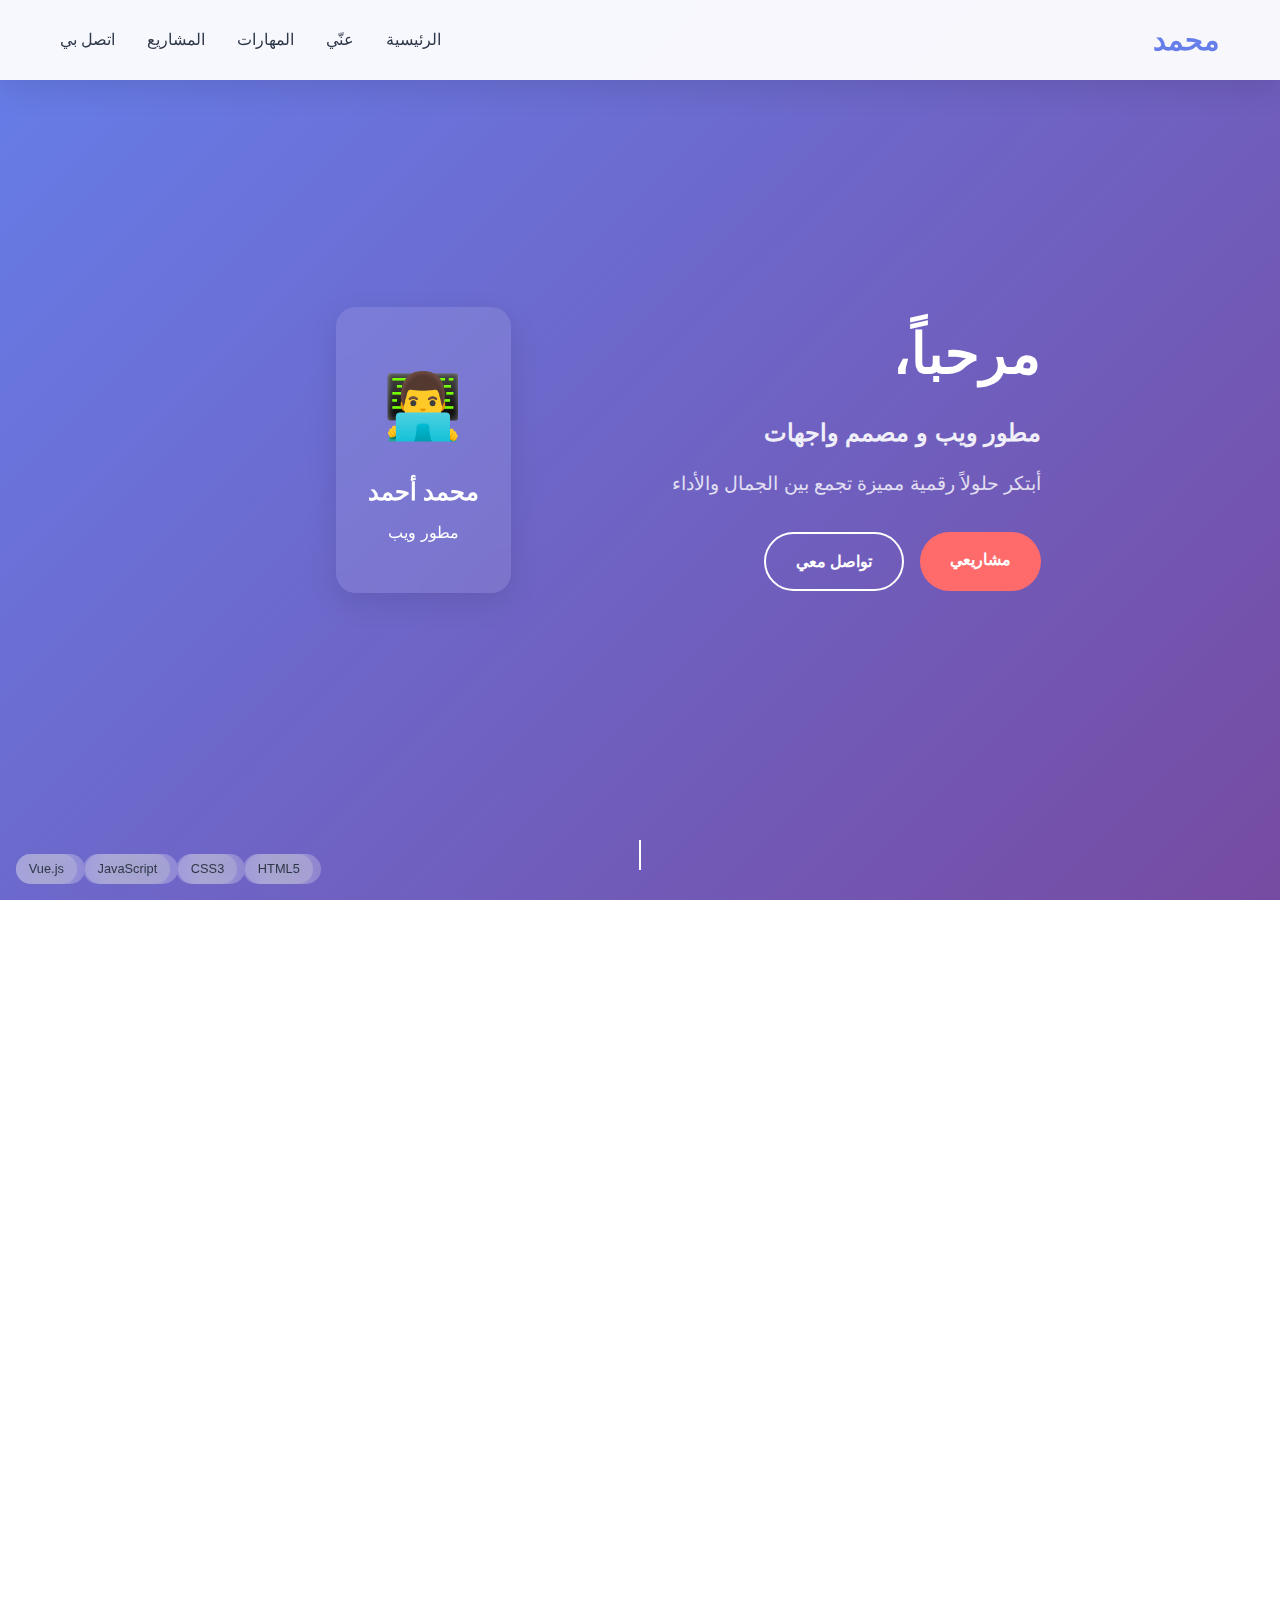
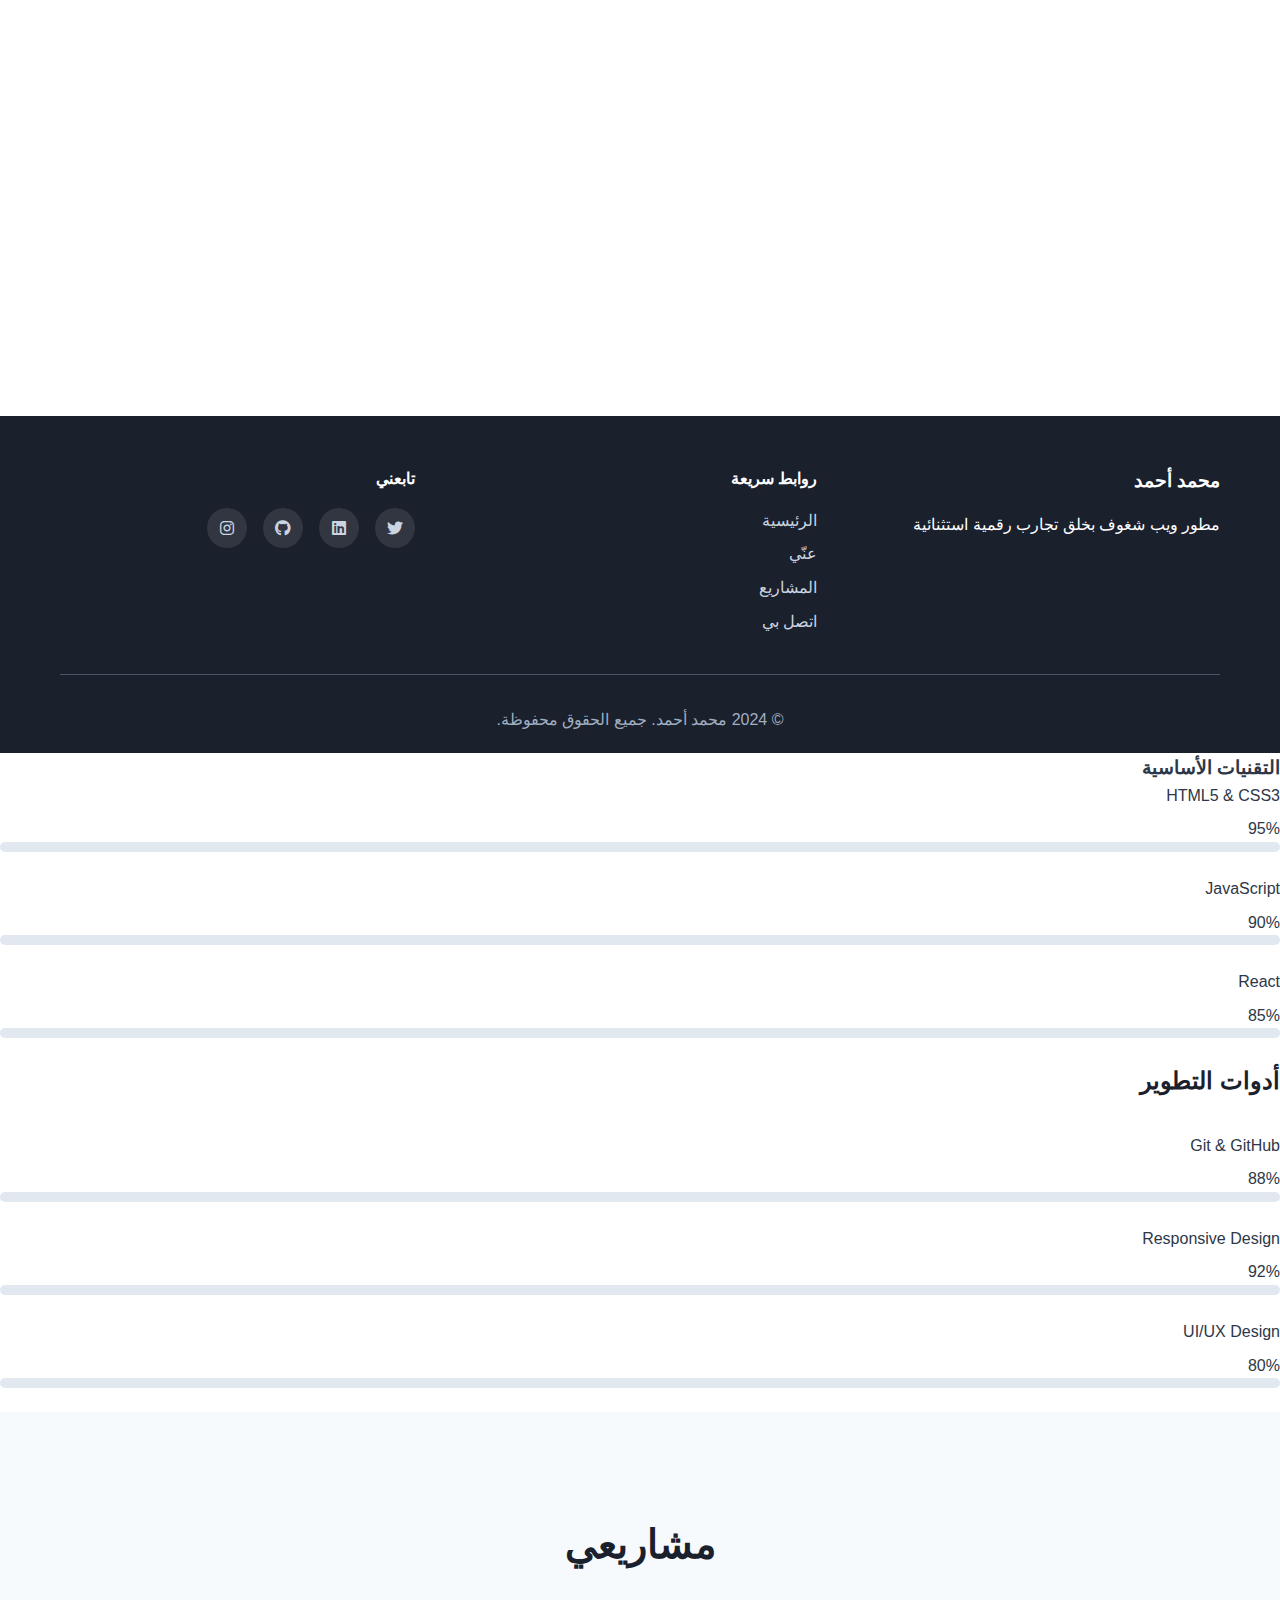
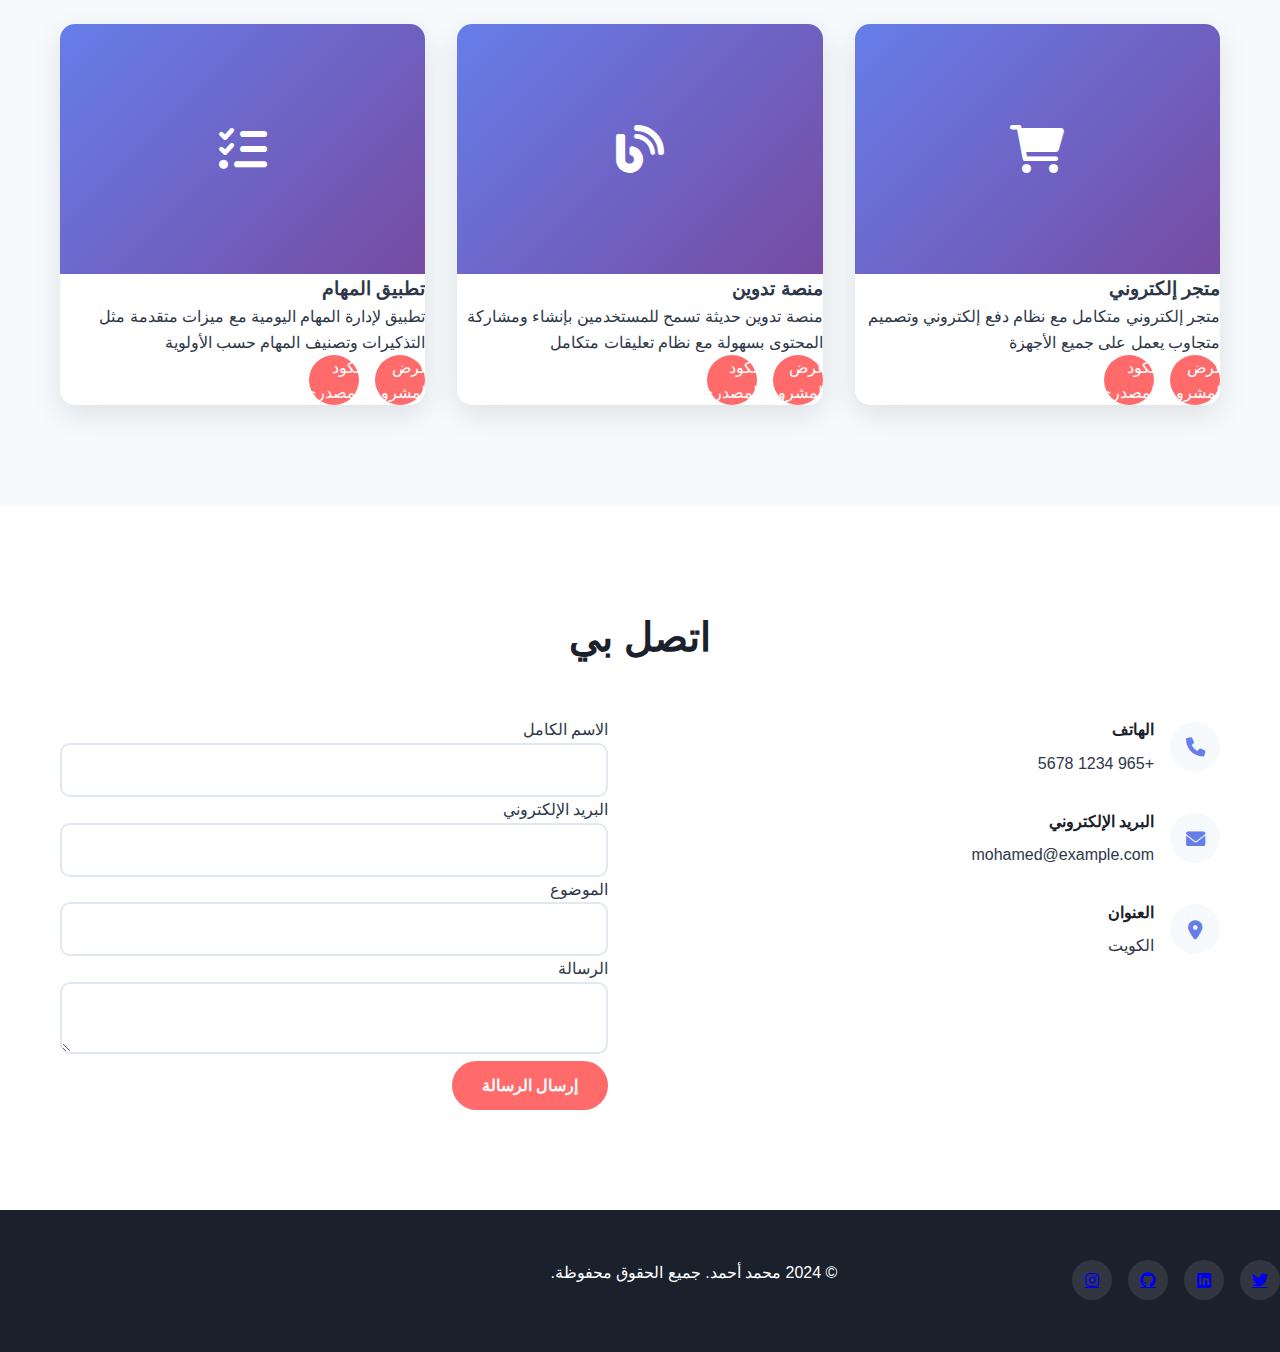
<file: index.html>
<!DOCTYPE html>
<html lang="ar" dir="rtl">
<head>
    <meta charset="UTF-8">
    <meta name="viewport" content="width=device-width, initial-scale=1.0">
    <title>محمد أحمد | مطور ويب</title>
    <link rel="stylesheet" href="css/style.css">
    <link href="https://cdnjs.cloudflare.com/ajax/libs/font-awesome/6.0.0/css/all.min.css" rel="stylesheet">
</head>
<body>
    <!-- شريط التنقل -->
    <nav class="navbar">
        <div class="nav-container">
            <div class="nav-logo">
                <a href="#home">محمد</a>
            </div>
            <ul class="nav-menu">
                <li><a href="#home" class="nav-link">الرئيسية</a></li>
                <li><a href="#about" class="nav-link">عنّي</a></li>
                <li><a href="#skills" class="nav-link">المهارات</a></li>
                <li><a href="#projects" class="nav-link">المشاريع</a></li>
                <li><a href="#contact" class="nav-link">اتصل بي</a></li>
            </ul>
            <div class="hamburger">
                <span></span>
                <span></span>
                <span></span>
            </div>
        </div>
    </nav>

    <!-- القسم الرئيسي -->
    <section id="home" class="hero">
        <div class="hero-content">
            <div class="hero-text">
                <h1>مرحباً، أنا <span class="highlight">محمد</span></h1>
                <h2>مطور ويب و مصمم واجهات</h2>
                <p>أبتكر حلولاً رقمية مميزة تجمع بين الجمال والأداء</p>
                <div class="hero-buttons">
                    <a href="#projects" class="btn btn-primary">مشاريعي</a>
                    <a href="#contact" class="btn btn-secondary">تواصل معي</a>
                </div>
            </div>
            <div class="hero-image">
                <div class="profile-card">
                    <div class="avatar">👨‍💻</div>
                    <h3>محمد أحمد</h3>
                    <p>مطور ويب</p>
                </div>
            </div>
        </div>
        <div class="scroll-indicator">
            <span></span>
        </div>
    </section>

    <!-- قسم عني -->
    <section id="about" class="about">
        <div class="container">
            <h2 class="section-title">عنّي</h2>
            <div class="about-content">
                <div class="about-text">
                    <h3>قصة شغفي بالبرمجة</h3>
                    <p>
                        أنا مطور ويب شغوف بتحويل الأفكار إلى واقع رقمي. 
                        أمتلك خبرة 3 سنوات في تطوير مواقع الويب وتطبيقات الويب الحديثة.
                    </p>
                    <p>
                        أؤمن بأن التكنولوجيا يجب أن تكون جميلة وسهلة الاستخدام، 
                        ولهذا أركز على تجربة المستخدم وأداء التطبيقات.
                    </p>
                    <div class="about-stats">
                        <div class="stat">
                            <span class="number">50+</span>
                            <span class="label">مشروع مكتمل</span>
                        </div>
                        <div class="stat">
                            <span class="number">3+</span>
                            <span class="label">سنوات خبرة</span>
                        </div>
                        <div class="stat">
                            <span class="number">30+</span>
                            <span class="label">عميل سعيد</span>
                        </div>
                    </div>
                </div>
                <div class="about-image">
                    <div class="floating-elements">
                        <div class="element html">HTML</div>
                        <div class="element css">CSS</div>
                        <div class="element js">JavaScript</div>
                        <div class="element react">React</div>
                    </div>
                </div>
            </div>
        </div>
    </section>

    <!-- قسم المهارات -->
    <section id="skills" class="skills">
        <div class="container">
            <h2 class="section-title">مهاراتي</h2>
            <div class="skills-grid">
                <div class="skill-category">
                    <h3>تطوير الواجهات</h3>
                    <div class="skill-list">
                        <div class="skill-item">
                            <span class="skill-name">HTML5</span>
                            <div class="skill-bar">
                                <div class="skill-level" data-level="95"></div>
                            </div>
                        </div>
                        <div class="skill-item">
                            <span class="skill-name">CSS3</span>
                            <div class="skill-bar">
                                <div class="skill-level" data-level="90"></div>
                            </div>
                        </div>
                        <div class="skill-item">
                            <span class="skill-name">JavaScript</span>
                            <div class="skill-bar">
                                <div class="skill-level" data-level="85"></div>
                            </div>
                        </div>
                        <div class="skill-item">
                            <span class="skill-name">React</span>
                            <div class="skill-bar">
                                <div class="skill-level" data-level="80"></div>
                            </div>
                        </div>
                    </div>
                </div>
                <div class="skill-category">
                    <h3>التصميم</h3>
                    <div class="skill-list">
                        <div class="skill-item">
                            <span class="skill-name">UI/UX Design</span>
                            <div class="skill-bar">
                                <div class="skill-level" data-level="85"></div>
                            </div>
                        </div>
                        <div class="skill-item">
                            <span class="skill-name">Figma</span>
                            <div class="skill-bar">
                                <div class="skill-level" data-level="80"></div>
                            </div>
                        </div>
                        <div class="skill-item">
                            <span class="skill-name">Adobe XD</span>
                            <div class="skill-bar">
                                <div class="skill-level" data-level="75"></div>
                            </div>
                        </div>
                    </div>
                </div>
            </div>
        </div>
    </section>

    <!-- قسم المشاريع -->
    <section id="projects" class="projects">
        <div class="container">
            <h2 class="section-title">مشاريعي</h2>
            <div class="projects-grid">
                <div class="project-card">
                    <div class="project-image">
                        <div class="project-overlay">
                            <div class="project-links">
                                <a href="#" class="project-link">
                                    <i class="fas fa-eye"></i>
                                </a>
                                <a href="#" class="project-link">
                                    <i class="fab fa-github"></i>
                                </a>
                            </div>
                        </div>
                        <div class="project-tech">
                            <span>React</span>
                            <span>Node.js</span>
                        </div>
                    </div>
                    <div class="project-info">
                        <h3>منصة تعليمية</h3>
                        <p>منصة تعليمية متكاملة لدورات البرمجة</p>
                    </div>
                </div>
                <div class="project-card">
                    <div class="project-image">
                        <div class="project-overlay">
                            <div class="project-links">
                                <a href="#" class="project-link">
                                    <i class="fas fa-eye"></i>
                                </a>
                                <a href="#" class="project-link">
                                    <i class="fab fa-github"></i>
                                </a>
                            </div>
                        </div>
                        <div class="project-tech">
                            <span>Vue.js</span>
                            <span>Firebase</span>
                        </div>
                    </div>
                    <div class="project-info">
                        <h3>تطبيق مهام</h3>
                        <p>تطبيق لإدارة المهام اليومية</p>
                    </div>
                </div>
                <div class="project-card">
                    <div class="project-image">
                        <div class="project-overlay">
                            <div class="project-links">
                                <a href="#" class="project-link">
                                    <i class="fas fa-eye"></i>
                                </a>
                                <a href="#" class="project-link">
                                    <i class="fab fa-github"></i>
                                </a>
                            </div>
                        </div>
                        <div class="project-tech">
                            <span>HTML</span>
                            <span>CSS</span>
                            <span>JS</span>
                        </div>
                    </div>
                    <div class="project-info">
                        <h3>موقع مطعم</h3>
                        <p>موقع حجز طاولات للمطاعم</p>
                    </div>
                </div>
            </div>
        </div>
    </section>

    <!-- قسم الاتصال -->
    <section id="contact" class="contact">
        <div class="container">
            <h2 class="section-title">لنتواصل</h2>
            <div class="contact-content">
                <div class="contact-info">
                    <div class="contact-item">
                        <i class="fas fa-envelope"></i>
                        <div>
                            <h4>البريد الإلكتروني</h4>
                            <p>mohamed@example.com</p>
                        </div>
                    </div>
                    <div class="contact-item">
                        <i class="fas fa-phone"></i>
                        <div>
                            <h4>الهاتف</h4>
                            <p>+966 55 123 4567</p>
                        </div>
                    </div>
                    <div class="contact-item">
                        <i class="fas fa-map-marker-alt"></i>
                        <div>
                            <h4>الموقع</h4>
                            <p>الرياض، السعودية</p>
                        </div>
                    </div>
                </div>
                <form class="contact-form">
                    <div class="form-group">
                        <input type="text" placeholder="اسمك" required>
                    </div>
                    <div class="form-group">
                        <input type="email" placeholder="بريدك الإلكتروني" required>
                    </div>
                    <div class="form-group">
                        <textarea placeholder="رسالتك" rows="5" required></textarea>
                    </div>
                    <button type="submit" class="btn btn-primary">إرسال الرسالة</button>
                </form>
            </div>
        </div>
    </section>

    <!-- الفوتر -->
    <footer class="footer">
        <div class="container">
            <div class="footer-content">
                <div class="footer-section">
                    <h3>محمد أحمد</h3>
                    <p>مطور ويب شغوف بخلق تجارب رقمية استثنائية</p>
                </div>
                <div class="footer-section">
                    <h4>روابط سريعة</h4>
                    <a href="#home">الرئيسية</a>
                    <a href="#about">عنّي</a>
                    <a href="#projects">المشاريع</a>
                    <a href="#contact">اتصل بي</a>
                </div>
                <div class="footer-section">
                    <h4>تابعني</h4>
                    <div class="social-links">
                        <a href="#"><i class="fab fa-twitter"></i></a>
                        <a href="#"><i class="fab fa-linkedin"></i></a>
                        <a href="#"><i class="fab fa-github"></i></a>
                        <a href="#"><i class="fab fa-instagram"></i></a>
                    </div>
                </div>
            </div>
            <div class="footer-bottom">
                <p>&copy; 2024 محمد أحمد. جميع الحقوق محفوظة.</p>
            </div>
        </div>
    </footer>

    <script src="js/script.js"></script>
</body>
</html>

                <h3>التقنيات الأساسية</h3>
                <div class="skill-item">
                    <div class="skill-info">
                        <span class="skill-name">HTML5 & CSS3</span>
                        <span class="skill-percentage">95%</span>
                    </div>
                    <div class="skill-bar">
                        <div class="skill-progress" style="width: 95%"></div>
                    </div>
                </div>
                <div class="skill-item">
                    <div class="skill-info">
                        <span class="skill-name">JavaScript</span>
                        <span class="skill-percentage">90%</span>
                    </div>
                    <div class="skill-bar">
                        <div class="skill-progress" style="width: 90%"></div>
                    </div>
                </div>
                <div class="skill-item">
                    <div class="skill-info">
                        <span class="skill-name">React</span>
                        <span class="skill-percentage">85%</span>
                    </div>
                    <div class="skill-bar">
                        <div class="skill-progress" style="width: 85%"></div>
                    </div>
                </div>
            </div>
            
            <div class="skill-category">
                <h3>أدوات التطوير</h3>
                <div class="skill-item">
                    <div class="skill-info">
                        <span class="skill-name">Git & GitHub</span>
                        <span class="skill-percentage">88%</span>
                    </div>
                    <div class="skill-bar">
                        <div class="skill-progress" style="width: 88%"></div>
                    </div>
                </div>
                <div class="skill-item">
                    <div class="skill-info">
                        <span class="skill-name">Responsive Design</span>
                        <span class="skill-percentage">92%</span>
                    </div>
                    <div class="skill-bar">
                        <div class="skill-progress" style="width: 92%"></div>
                    </div>
                </div>
                <div class="skill-item">
                    <div class="skill-info">
                        <span class="skill-name">UI/UX Design</span>
                        <span class="skill-percentage">80%</span>
                    </div>
                    <div class="skill-bar">
                        <div class="skill-progress" style="width: 80%"></div>
                    </div>
                </div>
            </div>
        </div>
    </div>
</section>

<!-- قسم المشاريع -->
<section id="projects" class="projects">
    <div class="container">
        <h2 class="section-title">مشاريعي</h2>
        <div class="projects-grid">
            <div class="project-card">
                <div class="project-image">
                    <i class="fas fa-shopping-cart"></i>
                </div>
                <div class="project-content">
                    <h3>متجر إلكتروني</h3>
                    <p>متجر إلكتروني متكامل مع نظام دفع إلكتروني وتصميم متجاوب يعمل على جميع الأجهزة</p>
                    <div class="project-tech">
                        <span class="tech-tag">HTML5</span>
                        <span class="tech-tag">CSS3</span>
                        <span class="tech-tag">JavaScript</span>
                        <span class="tech-tag">React</span>
                    </div>
                    <div class="project-links">
                        <a href="#" class="project-link">عرض المشروع</a>
                        <a href="#" class="project-link">الكود المصدري</a>
                    </div>
                </div>
            </div>
            
            <div class="project-card">
                <div class="project-image">
                    <i class="fas fa-blog"></i>
                </div>
                <div class="project-content">
                    <h3>منصة تدوين</h3>
                    <p>منصة تدوين حديثة تسمح للمستخدمين بإنشاء ومشاركة المحتوى بسهولة مع نظام تعليقات متكامل</p>
                    <div class="project-tech">
                        <span class="tech-tag">HTML5</span>
                        <span class="tech-tag">CSS3</span>
                        <span class="tech-tag">JavaScript</span>
                        <span class="tech-tag">Node.js</span>
                    </div>
                    <div class="project-links">
                        <a href="#" class="project-link">عرض المشروع</a>
                        <a href="#" class="project-link">الكود المصدري</a>
                    </div>
                </div>
            </div>
            
            <div class="project-card">
                <div class="project-image">
                    <i class="fas fa-tasks"></i>
                </div>
                <div class="project-content">
                    <h3>تطبيق المهام</h3>
                    <p>تطبيق لإدارة المهام اليومية مع ميزات متقدمة مثل التذكيرات وتصنيف المهام حسب الأولوية</p>
                    <div class="project-tech">
                        <span class="tech-tag">HTML5</span>
                        <span class="tech-tag">CSS3</span>
                        <span class="tech-tag">JavaScript</span>
                        <span class="tech-tag">Vue.js</span>
                    </div>
                    <div class="project-links">
                        <a href="#" class="project-link">عرض المشروع</a>
                        <a href="#" class="project-link">الكود المصدري</a>
                    </div>
                </div>
            </div>
        </div>
    </div>
</section>

<!-- قسم الاتصال -->
<section id="contact" class="contact">
    <div class="container">
        <h2 class="section-title">اتصل بي</h2>
        <div class="contact-content">
            <div class="contact-info">
                <div class="contact-item">
                    <div class="contact-icon">
                        <i class="fas fa-phone"></i>
                    </div>
                    <div class="contact-text">
                        <h4>الهاتف</h4>
                        <p>+965 1234 5678</p>
                    </div>
                </div>
                <div class="contact-item">
                    <div class="contact-icon">
                        <i class="fas fa-envelope"></i>
                    </div>
                    <div class="contact-text">
                        <h4>البريد الإلكتروني</h4>
                        <p>mohamed@example.com</p>
                    </div>
                </div>
                <div class="contact-item">
                    <div class="contact-icon">
                        <i class="fas fa-map-marker-alt"></i>
                    </div>
                    <div class="contact-text">
                        <h4>العنوان</h4>
                        <p>الكويت</p>
                    </div>
                </div>
            </div>
            <div class="contact-form">
                <form id="contactForm">
                    <div class="form-group">
                        <label for="name">الاسم الكامل</label>
                        <input type="text" id="name" class="form-control" required>
                    </div>
                    <div class="form-group">
                        <label for="email">البريد الإلكتروني</label>
                        <input type="email" id="email" class="form-control" required>
                    </div>
                    <div class="form-group">
                        <label for="subject">الموضوع</label>
                        <input type="text" id="subject" class="form-control" required>
                    </div>
                    <div class="form-group">
                        <label for="message">الرسالة</label>
                        <textarea id="message" class="form-control" required></textarea>
                    </div>
                    <button type="submit" class="btn btn-primary">إرسال الرسالة</button>
                </form>
            </div>
        </div>
    </div>
</section>

<!-- الفوتر -->
<footer class="footer">
    <div class="footer-content">
        <div class="social-links">
            <a href="#" class="social-link">
                <i class="fab fa-twitter"></i>
            </a>
            <a href="#" class="social-link">
                <i class="fab fa-linkedin"></i>
            </a>
            <a href="#" class="social-link">
                <i class="fab fa-github"></i>
            </a>
            <a href="#" class="social-link">
                <i class="fab fa-instagram"></i>
            </a>
        </div>
        <p class="copyright">© 2024 محمد أحمد. جميع الحقوق محفوظة.</p>
    </div>
</footer>

<script src="js/script.js"></script>
</body>
</html>
</file>
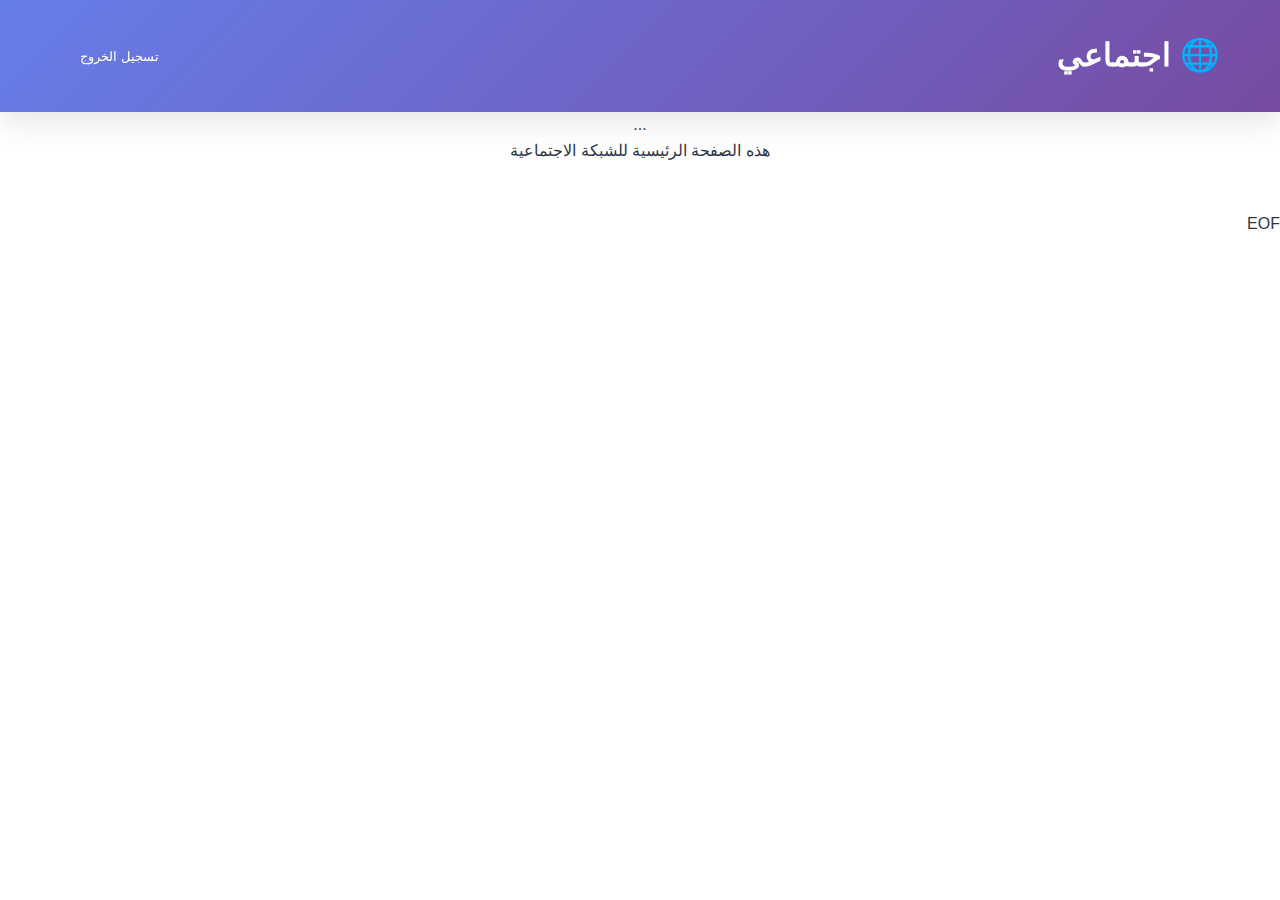
<file: home.html>
cat > ~/social-network/home.html << 'EOF'
<!DOCTYPE html>
<html lang="ar" dir="rtl">
<head>
    <meta charset="UTF-8">
    <meta name="viewport" content="width=device-width, initial-scale=1.0">
    <title>الصفحة الرئيسية - اجتماعي</title>
    <link rel="stylesheet" href="css/style.css">
    <style>
        .navbar {
            background: linear-gradient(135deg, #667eea, #764ba2);
            padding: 1rem 0;
            color: white;
        }
        .nav-container {
            max-width: 1200px;
            margin: 0 auto;
            padding: 0 20px;
            display: flex;
            justify-content: space-between;
            align-items: center;
        }
        .welcome-message {
            text-align: center;
            padding: 2rem;
            background: var(--card-bg);
            margin: 1rem;
            border-radius: 15px;
        }
        .logout-btn {
            background: var(--error-color);
            color: white;
            border: none;
            padding: 10px 20px;
            border-radius: 10px;
            cursor: pointer;
        }
    </style>
</head>
<body>
    <nav class="navbar">
        <div class="nav-container">
            <h1>🌐 اجتماعي</h1>
            <button class="logout-btn" onclick="logout()">تسجيل الخروج</button>
        </div>
    </nav>

    <div class="welcome-message">
        <h2>مرحباً بك في اجتماعي!</h2>
        <p id="userWelcome">...</p>
        <p>هذه الصفحة الرئيسية للشبكة الاجتماعية</p>
    </div>

    <script src="js/database.js"></script>
    <script>
        // التحقق من الجلسة عند تحميل الصفحة
        document.addEventListener('DOMContentLoaded', function() {
            const session = checkSession();
            
            if (!session.isLoggedIn) {
                window.location.href = 'login.html';
                return;
            }
            
            // عرض ترحيب بالمستخدم
            document.getElementById('userWelcome').textContent = 
                `مرحباً ${session.user.first_name} ${session.user.last_name}!`;
        });
    </script>
</body>
</html>
EOF
</file>
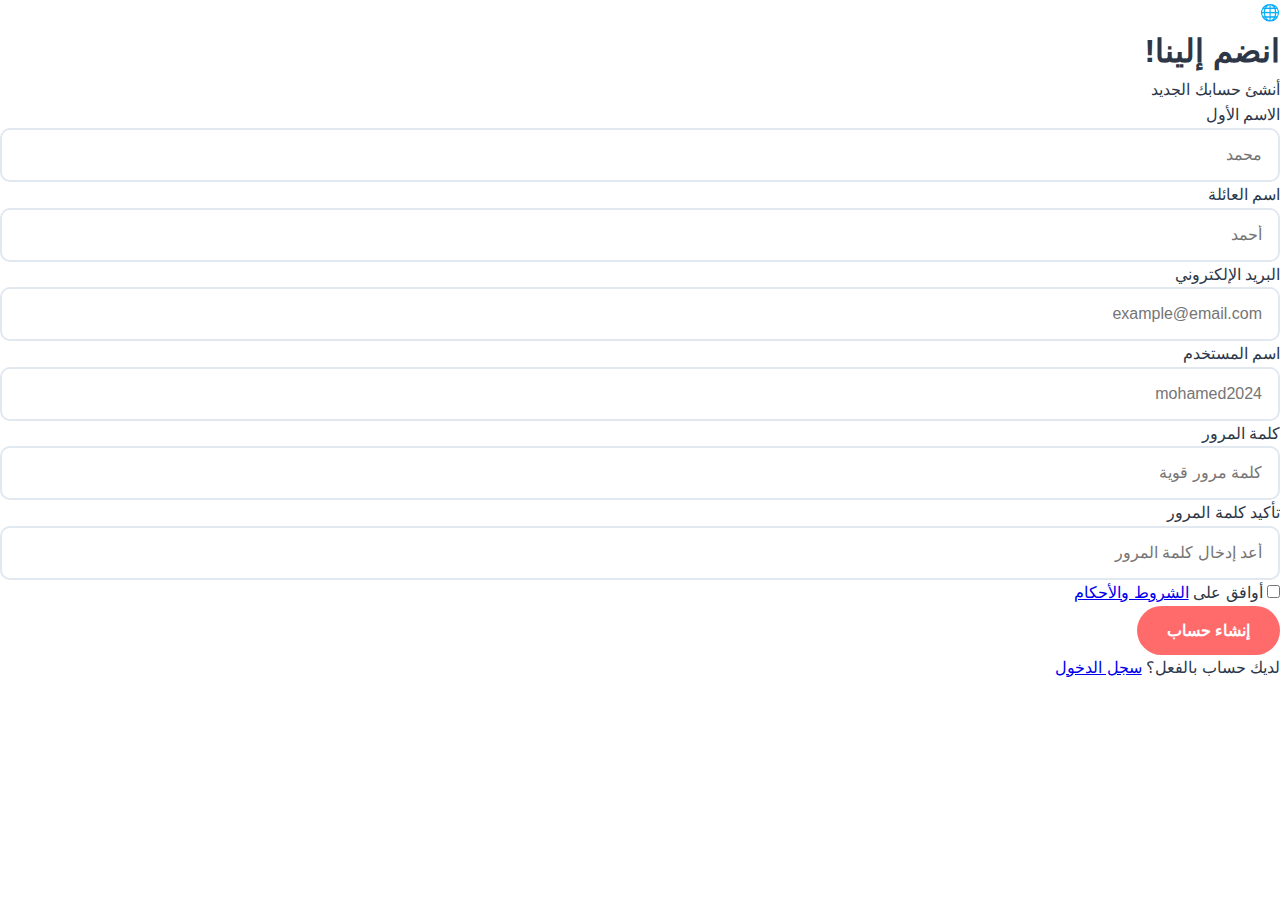
<file: register.html>
<!DOCTYPE html>
<html lang="ar" dir="rtl">
<head>
    <meta charset="UTF-8">
    <meta name="viewport" content="width=device-width, initial-scale=1.0">
    <title>إنشاء حساب - اجتماعي</title>
    <link rel="stylesheet" href="css/style.css">
</head>
<body class="auth-page">
    <div class="auth-container">
        <div class="auth-card">
            <div class="auth-header">
                <div class="logo">🌐</div>
                <h1>انضم إلينا!</h1>
                <p>أنشئ حسابك الجديد</p>
            </div>

            <form class="auth-form" id="registerForm">
                <div class="form-row">
                    <div class="form-group">
                        <label for="firstName">الاسم الأول</label>
                        <input type="text" id="firstName" required placeholder="محمد">
                    </div>
                    <div class="form-group">
                        <label for="lastName">اسم العائلة</label>
                        <input type="text" id="lastName" required placeholder="أحمد">
                    </div>
                </div>

                <div class="form-group">
                    <label for="email">البريد الإلكتروني</label>
                    <input type="email" id="email" required placeholder="example@email.com">
                </div>

                <div class="form-group">
                    <label for="username">اسم المستخدم</label>
                    <input type="text" id="username" required placeholder="mohamed2024">
                </div>

                <div class="form-group">
                    <label for="password">كلمة المرور</label>
                    <input type="password" id="password" required placeholder="كلمة مرور قوية">
                </div>

                <div class="form-group">
                    <label for="confirmPassword">تأكيد كلمة المرور</label>
                    <input type="password" id="confirmPassword" required placeholder="أعد إدخال كلمة المرور">
                </div>

                <div class="form-options">
                    <label class="checkbox">
                        <input type="checkbox" id="terms" required>
                        <span>أوافق على <a href="#">الشروط والأحكام</a></span>
                    </label>
                </div>

                <button type="submit" class="btn btn-primary btn-full">إنشاء حساب</button>
            </form>

            <div class="auth-footer">
                <p>لديك حساب بالفعل؟ <a href="login.html">سجل الدخول</a></p>
            </div>
        </div>
    </div>
    <script src="js/auth.js"></script>
</body>
</html>
</file>
<file: css/style.css>
:root {
    --primary-color: #667eea;
    --secondary-color: #764ba2;
    --accent-color: #ff6b6b;
    --text-color: #2d3748;
    --light-color: #f7fafc;
    --dark-color: #1a202c;
    --gray-color: #718096;
    --shadow: 0 10px 30px rgba(0, 0, 0, 0.1);
    --transition: all 0.3s ease;
}

* {
    margin: 0;
    padding: 0;
    box-sizing: border-box;
}

html {
    scroll-behavior: smooth;
}

body {
    font-family: 'Segoe UI', Tahoma, Geneva, Verdana, sans-serif;
    line-height: 1.6;
    color: var(--text-color);
    overflow-x: hidden;
}

.container {
    max-width: 1200px;
    margin: 0 auto;
    padding: 0 20px;
}

/* شريط التنقل */
.navbar {
    position: fixed;
    top: 0;
    width: 100%;
    background: rgba(255, 255, 255, 0.95);
    backdrop-filter: blur(10px);
    z-index: 1000;
    box-shadow: var(--shadow);
    transition: var(--transition);
}

.nav-container {
    max-width: 1200px;
    margin: 0 auto;
    padding: 0 20px;
    display: flex;
    justify-content: space-between;
    align-items: center;
    height: 80px;
}

.nav-logo a {
    font-size: 1.8rem;
    font-weight: bold;
    color: var(--primary-color);
    text-decoration: none;
}

.nav-menu {
    display: flex;
    list-style: none;
    gap: 2rem;
}

.nav-link {
    color: var(--text-color);
    text-decoration: none;
    font-weight: 500;
    transition: var(--transition);
    position: relative;
}

.nav-link:hover {
    color: var(--primary-color);
}

.nav-link::after {
    content: '';
    position: absolute;
    bottom: -5px;
    left: 0;
    width: 0;
    height: 2px;
    background: var(--primary-color);
    transition: var(--transition);
}

.nav-link:hover::after {
    width: 100%;
}

.hamburger {
    display: none;
    flex-direction: column;
    cursor: pointer;
}

.hamburger span {
    width: 25px;
    height: 3px;
    background: var(--text-color);
    margin: 3px 0;
    transition: var(--transition);
}

/* القسم الرئيسي */
.hero {
    min-height: 100vh;
    background: linear-gradient(135deg, var(--primary-color) 0%, var(--secondary-color) 100%);
    color: white;
    display: flex;
    align-items: center;
    position: relative;
}

.hero-content {
    max-width: 1200px;
    margin: 0 auto;
    padding: 0 20px;
    display: grid;
    grid-template-columns: 1fr 1fr;
    gap: 4rem;
    align-items: center;
}

.hero-text h1 {
    font-size: 3.5rem;
    margin-bottom: 1rem;
    animation: fadeInUp 1s ease;
}

.highlight {
    color: var(--accent-color);
}

.hero-text h2 {
    font-size: 1.5rem;
    margin-bottom: 1rem;
    opacity: 0.9;
    animation: fadeInUp 1s ease 0.2s both;
}

.hero-text p {
    font-size: 1.2rem;
    margin-bottom: 2rem;
    opacity: 0.8;
    animation: fadeInUp 1s ease 0.4s both;
}

.hero-buttons {
    display: flex;
    gap: 1rem;
    animation: fadeInUp 1s ease 0.6s both;
}

.btn {
    padding: 15px 30px;
    border-radius: 30px;
    text-decoration: none;
    font-weight: bold;
    transition: var(--transition);
    display: inline-block;
    border: none;
    cursor: pointer;
    font-size: 1rem;
}

.btn-primary {
    background: var(--accent-color);
    color: white;
}

.btn-primary:hover {
    transform: translateY(-3px);
    box-shadow: 0 10px 25px rgba(255, 107, 107, 0.3);
}

.btn-secondary {
    background: transparent;
    color: white;
    border: 2px solid white;
}

.btn-secondary:hover {
    background: white;
    color: var(--primary-color);
}

.hero-image {
    display: flex;
    justify-content: center;
    align-items: center;
}

.profile-card {
    background: rgba(255, 255, 255, 0.1);
    backdrop-filter: blur(10px);
    padding: 3rem 2rem;
    border-radius: 20px;
    text-align: center;
    box-shadow: var(--shadow);
    animation: float 3s ease-in-out infinite;
}

.avatar {
    font-size: 4rem;
    margin-bottom: 1rem;
}

.profile-card h3 {
    font-size: 1.5rem;
    margin-bottom: 0.5rem;
}

.scroll-indicator {
    position: absolute;
    bottom: 30px;
    left: 50%;
    transform: translateX(-50%);
}

.scroll-indicator span {
    display: block;
    width: 2px;
    height: 30px;
    background: white;
    animation: scroll 2s infinite;
}

/* الأقسام العامة */
section {
    padding: 100px 0;
}

.section-title {
    text-align: center;
    font-size: 2.5rem;
    margin-bottom: 3rem;
    color: var(--dark-color);
}

/* قسم عني */
.about {
    background: var(--light-color);
}

.about-content {
    display: grid;
    grid-template-columns: 1fr 1fr;
    gap: 4rem;
    align-items: center;
}

.about-text h3 {
    font-size: 1.8rem;
    margin-bottom: 1.5rem;
    color: var(--dark-color);
}

.about-text p {
    font-size: 1.1rem;
    margin-bottom: 1.5rem;
    color: var(--gray-color);
    line-height: 1.8;
}

.about-stats {
    display: grid;
    grid-template-columns: repeat(3, 1fr);
    gap: 2rem;
    margin-top: 2rem;
}

.stat {
    text-align: center;
}

.number {
    display: block;
    font-size: 2rem;
    font-weight: bold;
    color: var(--primary-color);
    margin-bottom: 0.5rem;
}

.label {
    color: var(--gray-color);
    font-size: 0.9rem;
}

.about-image {
    position: relative;
    height: 400px;
}

.floating-elements {
    position: relative;
    width: 100%;
    height: 100%;
}

.element {
    position: absolute;
    background: white;
    padding: 1rem 1.5rem;
    border-radius: 15px;
    box-shadow: var(--shadow);
    font-weight: bold;
    animation: float 3s ease-in-out infinite;
}

.element.html {
    top: 20%;
    left: 10%;
    background: #e34f26;
    color: white;
    animation-delay: 0s;
}

.element.css {
    top: 60%;
    left: 20%;
    background: #1572b6;
    color: white;
    animation-delay: 1s;
}

.element.js {
    top: 30%;
    right: 20%;
    background: #f7df1e;
    color: black;
    animation-delay: 2s;
}

.element.react {
    bottom: 20%;
    right: 10%;
    background: #61dafb;
    color: black;
    animation-delay: 1.5s;
}

/* قسم المهارات */
.skills-grid {
    display: grid;
    grid-template-columns: 1fr 1fr;
    gap: 4rem;
}

.skill-category h3 {
    font-size: 1.5rem;
    margin-bottom: 2rem;
    color: var(--dark-color);
}

.skill-item {
    margin-bottom: 1.5rem;
}

.skill-name {
    display: block;
    margin-bottom: 0.5rem;
    font-weight: 500;
}

.skill-bar {
    background: #e2e8f0;
    border-radius: 10px;
    height: 10px;
    overflow: hidden;
}

.skill-level {
    height: 100%;
    background: linear-gradient(135deg, var(--primary-color), var(--secondary-color));
    border-radius: 10px;
    width: 0;
    transition: width 1s ease;
}

/* قسم المشاريع */
.projects {
    background: var(--light-color);
}

.projects-grid {
    display: grid;
    grid-template-columns: repeat(auto-fit, minmax(350px, 1fr));
    gap: 2rem;
}

.project-card {
    background: white;
    border-radius: 15px;
    overflow: hidden;
    box-shadow: var(--shadow);
    transition: var(--transition);
}

.project-card:hover {
    transform: translateY(-10px);
}

.project-image {
    height: 250px;
    background: linear-gradient(135deg, var(--primary-color), var(--secondary-color));
    position: relative;
    display: flex;
    align-items: center;
    justify-content: center;
    color: white;
    font-size: 3rem;
}

.project-overlay {
    position: absolute;
    top: 0;
    left: 0;
    width: 100%;
    height: 100%;
    background: rgba(0, 0, 0, 0.8);
    display: flex;
    align-items: center;
    justify-content: center;
    opacity: 0;
    transition: var(--transition);
}

.project-card:hover .project-overlay {
    opacity: 1;
}

.project-links {
    display: flex;
    gap: 1rem;
}

.project-link {
    width: 50px;
    height: 50px;
    background: var(--accent-color);
    border-radius: 50%;
    display: flex;
    align-items: center;
    justify-content: center;
    color: white;
    text-decoration: none;
    transition: var(--transition);
}

.project-link:hover {
    transform: scale(1.1);
}

.project-tech {
    position: absolute;
    bottom: 1rem;
    left: 1rem;
    display: flex;
    gap: 0.5rem;
}

.project-tech span {
    background: rgba(255, 255, 255, 0.2);
    padding: 0.3rem 0.8rem;
    border-radius: 15px;
    font-size: 0.8rem;
    backdrop-filter: blur(10px);
}

.project-info {
    padding: 1.5rem;
}

.project-info h3 {
    font-size: 1.3rem;
    margin-bottom: 0.5rem;
    color: var(--dark-color);
}

.project-info p {
    color: var(--gray-color);
}

/* قسم الاتصال */
.contact-content {
    display: grid;
    grid-template-columns: 1fr 1fr;
    gap: 4rem;
}

.contact-info {
    display: flex;
    flex-direction: column;
    gap: 2rem;
}

.contact-item {
    display: flex;
    align-items: center;
    gap: 1rem;
}

.contact-item i {
    width: 50px;
    height: 50px;
    background: var(--light-color);
    border-radius: 50%;
    display: flex;
    align-items: center;
    justify-content: center;
    color: var(--primary-color);
    font-size: 1.2rem;
}

.contact-item h4 {
    margin-bottom: 0.5rem;
    color: var(--dark-color);
}

.contact-form {
    display: flex;
    flex-direction: column;
    gap: 1.5rem;
}

.form-group input,
.form-group textarea {
    width: 100%;
    padding: 1rem;
    border: 2px solid #e2e8f0;
    border-radius: 10px;
    font-size: 1rem;
    transition: var(--transition);
    font-family: inherit;
}

.form-group input:focus,
.form-group textarea:focus {
    outline: none;
    border-color: var(--primary-color);
    box-shadow: 0 0 0 3px rgba(102, 126, 234, 0.1);
}

/* الفوتر */
.footer {
    background: var(--dark-color);
    color: white;
    padding: 50px 0 20px;
}

.footer-content {
    display: grid;
    grid-template-columns: 1fr 1fr 1fr;
    gap: 3rem;
    margin-bottom: 2rem;
}

.footer-section h3,
.footer-section h4 {
    margin-bottom: 1rem;
}

.footer-section a {
    color: #cbd5e0;
    text-decoration: none;
    display: block;
    margin-bottom: 0.5rem;
    transition: var(--transition);
}

.footer-section a:hover {
    color: white;
}

.social-links {
    display: flex;
    gap: 1rem;
}

.social-links a {
    width: 40px;
    height: 40px;
    background: rgba(255, 255, 255, 0.1);
    border-radius: 50%;
    display: flex;
    align-items: center;
    justify-content: center;
    transition: var(--transition);
}

.social-links a:hover {
    background: var(--primary-color);
    transform: translateY(-3px);
}

.footer-bottom {
    text-align: center;
    padding-top: 2rem;
    border-top: 1px solid #4a5568;
    color: #a0aec0;
}

/* الأنيميشن */
@keyframes fadeInUp {
    from {
        opacity: 0;
        transform: translateY(30px);
    }
    to {
        opacity: 1;
        transform: translateY(0);
    }
}

@keyframes float {
    0%, 100% {
        transform: translateY(0);
    }
    50% {
        transform: translateY(-20px);
    }
}

@keyframes scroll {
    0% {
        transform: translateY(0);
        opacity: 1;
    }
    100% {
        transform: translateY(20px);
        opacity: 0;
    }
}

/* التجاوب مع الشاشات الصغيرة */
@media (max-width: 768px) {
    .nav-menu {
        position: fixed;
        left: -100%;
        top: 80px;
        flex-direction: column;
        background: white;
        width: 100%;
        text-align: center;
        transition: var(--transition);
        box-shadow: var(--shadow);
        padding: 2rem 0;
    }

    .nav-menu.active {
        left: 0;
    }

    .hamburger {
        display: flex;
    }

    .hero-content {
        grid-template-columns: 1fr;
        text-align: center;
        gap: 2rem;
    }

    .hero-text h1 {
        font-size: 2.5rem;
    }

    .about-content {
        grid-template-columns: 1fr;
        gap: 2rem;
    }

    .skills-grid {
        grid-template-columns: 1fr;
        gap: 2rem;
    }

    .contact-content {
        grid-template-columns: 1fr;
        gap: 2rem;
    }

    .footer-content {
        grid-template-columns: 1fr;
        gap: 2rem;
    }

    .projects-grid {
        grid-template-columns: 1fr;
    }
}
</file>
